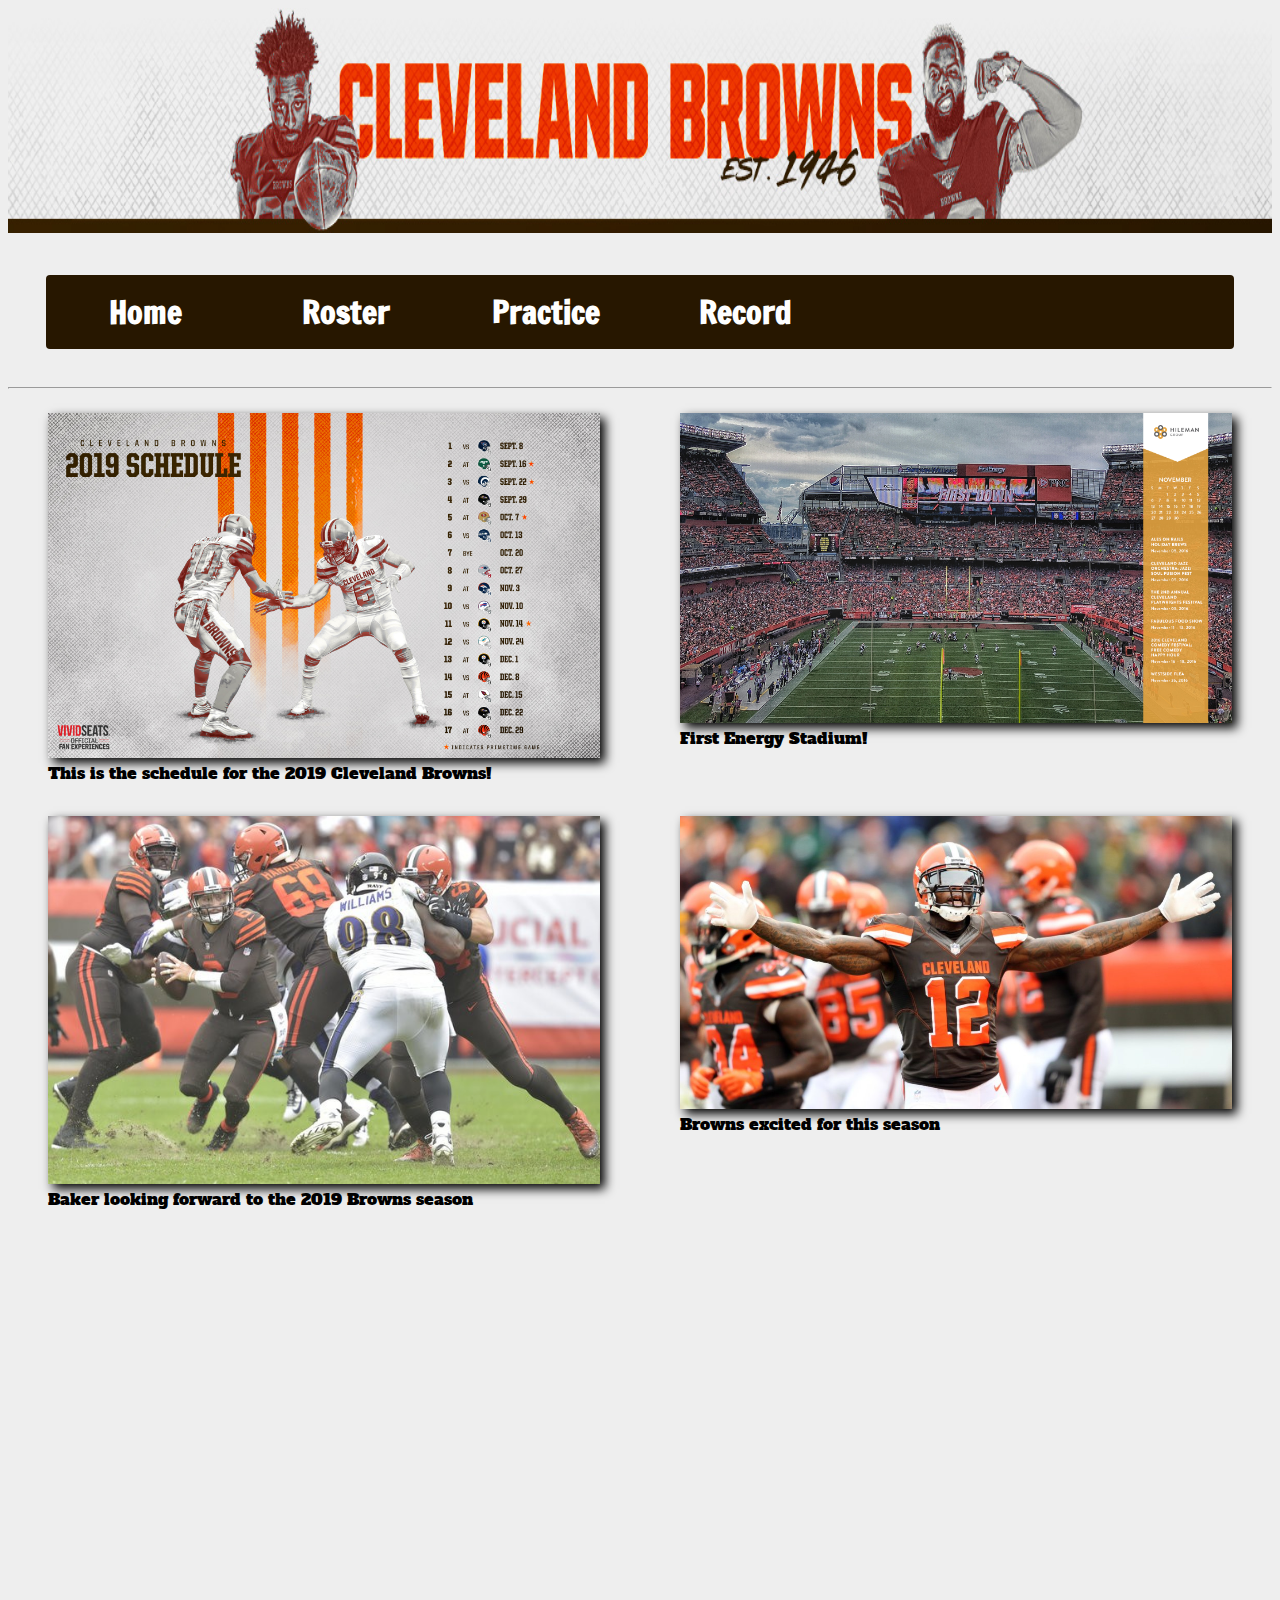
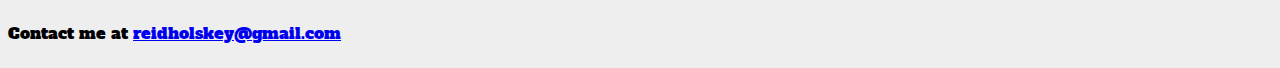
<file: index.html>
<!DOCTYPE html>
<html lang="en" dir="ltr">

<head>
  <meta charset="UTF-8">
  <meta name="description" content="Cleveland Browns">
  <meta name="keywords" content="HTML,CSS,XML,JavaScript">
  <meta name="author" content="Reid Holskey">
  <meta name=”viewport” content=”device-width″>
  <title>Cleveland Browns</title>
  <link rel="stylesheet" href="HTML/styles.css" type="text/css">
  <link rel="shortcut icon" href="/IMAGES/Home/barimage.ico">
</head>

<body>
  <header>
    <img class="heroImage" src="IMAGES/Home/headerimage4.jpg" alt="">
    <nav>
      <ul class="main-nav">
        <li><a class="active" href="#">Home</a></li>
        <li><a href="HTML/roster.html">Roster</a></li>
        <li><a href="HTML/practice.html">Practice</a></li>
        <li><a href="HTML/record.html">Record</a></li>
      </ul>
      <hr>
    </nav>
  </header>
  <section class="HomeGrid">
    <h1 class="hidden"> Home Grid </h1>
    <figure>
      <img src="IMAGES/Home/schedule.jpg" alt="Browns schedule">
      <figcaption> This is the schedule for the 2019 Cleveland Browns! </figcaption>
    </figure>
    <figure>
      <img src="IMAGES/Home/stadium.jpg" alt="Stadium">
      <figcaption> First Energy Stadium! </figcaption>
    </figure>
    <figure>
      <img src="IMAGES/Home/baker.jpg" alt="Baker">
      <figcaption> Baker looking forward to the 2019 Browns season </figcaption>
    </figure>
    <figure>
      <img src="IMAGES/Home/12.jpg" alt=" ">
      <figcaption> Browns excited for this season </figcaption>
    </figure>
    <footer>
      <p>Contact me at <a href="mailto:reidholskey@gmail.com?Subject=Contact">reidholskey@gmail.com</a> </p>
    </footer>
  </section>
</body>

</html>
</file>
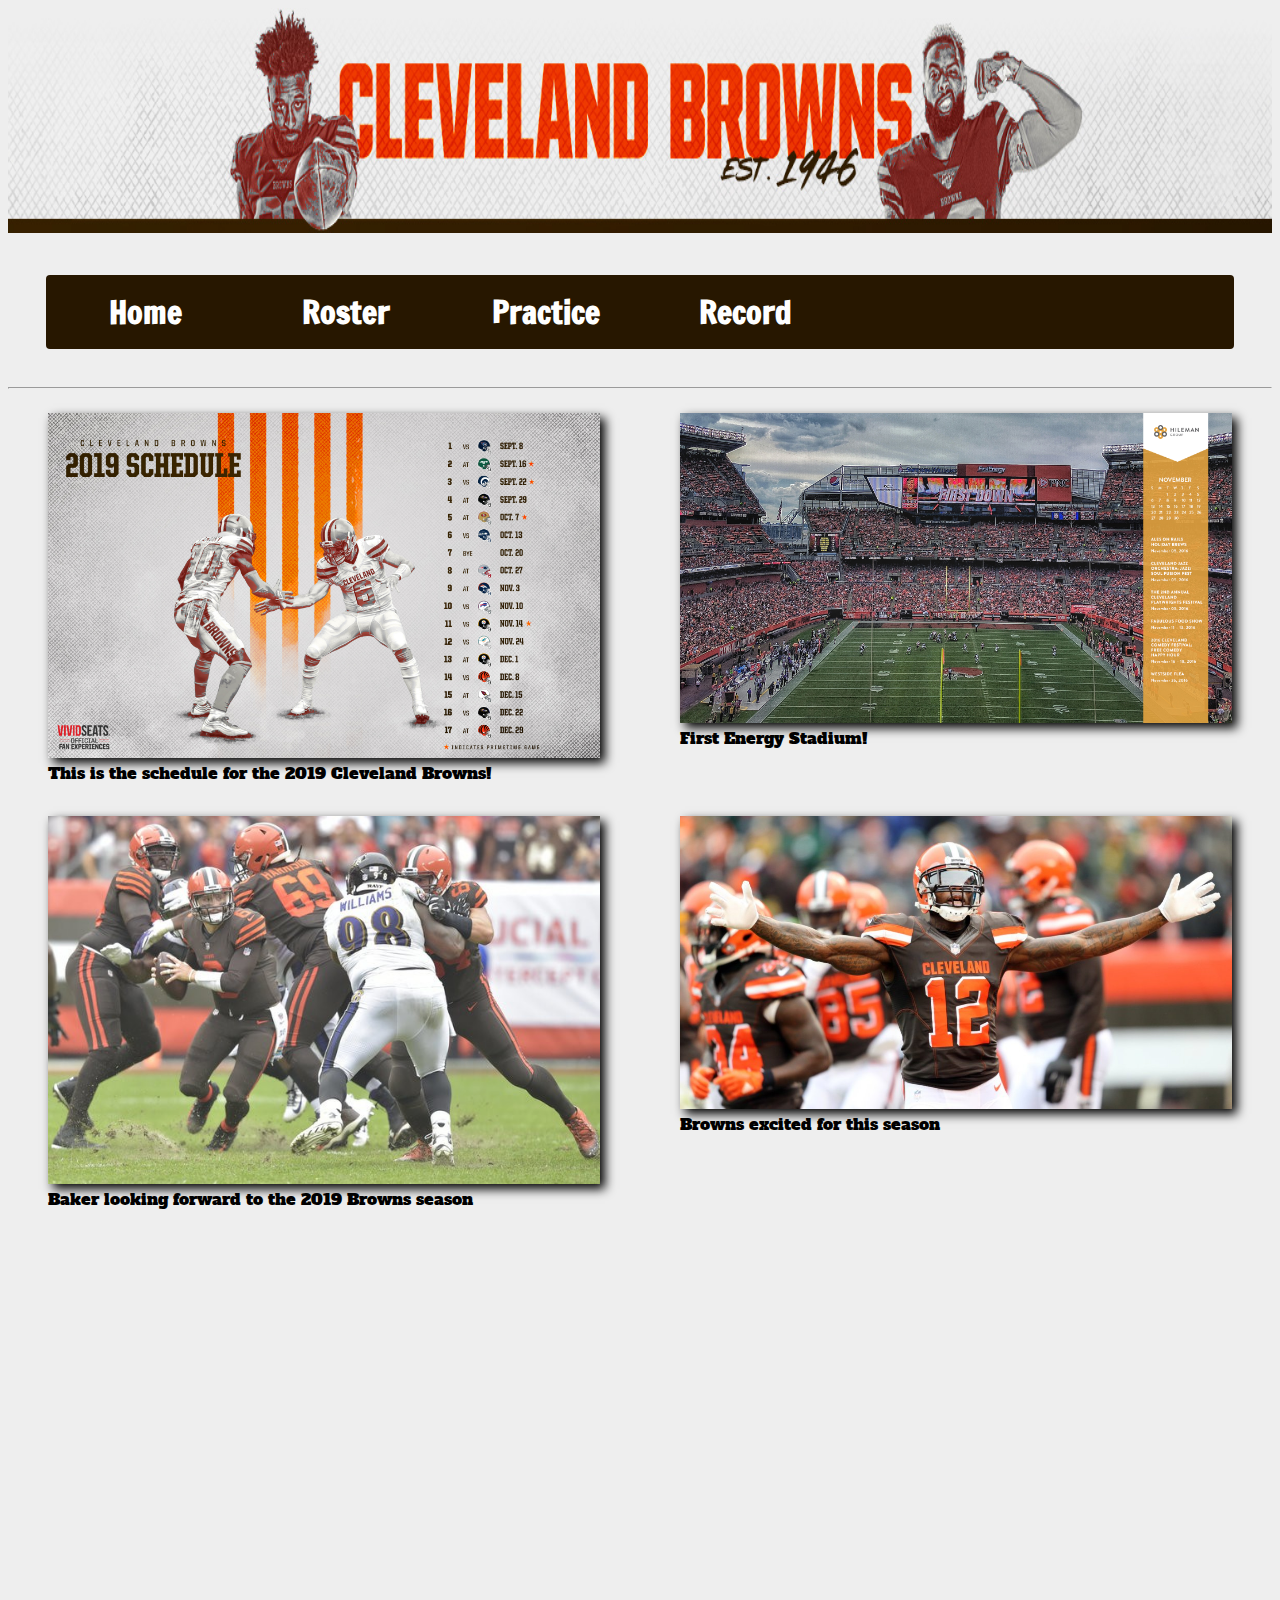
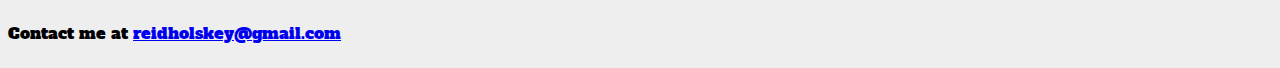
<file: HTML/index.html>
<!DOCTYPE html>
<html lang="en" dir="ltr">

<head>
  <meta charset="UTF-8">
  <meta name="description" content="Cleveland Browns">
  <meta name="keywords" content="HTML,CSS,XML,JavaScript">
  <meta name="author" content="Reid Holskey">
  <meta name="viewport" content="width=device-width, initial-scale=1.0">
  <title>Cleveland Browns</title>
  <link rel="stylesheet" href="styles.css" type="text/css">
</head>

<body>
  <header>
    <img class="heroImage" src="../IMAGES/Home/headerimage4.jpg" alt="">
    <nav>
      <ul class="main-nav">
        <li><a class="active" href="#">Home</a></li>
        <li><a href="roster.html">Roster</a></li>
        <li><a href="practice.html">Practice</a></li>
        <li><a href="record.html">Record</a></li>
      </ul>
      <hr>
    </nav>
  </header>
  <section class="HomeGrid">
    <figure>
      <img src="../IMAGES/Home/schedule.jpg" alt="Browns schedule">
      <figcaption> This is the schedule for the 2019 Cleveland Browns! </figcaption>
    </figure>
    <figure>
      <img src="../IMAGES/Home/stadium.jpg" alt="Stadium">
      <figcaption> First Energy Stadium! </figcaption>
    </figure>
    <figure>
      <img src="../IMAGES/Home/baker.jpg" alt="Baker">
      <figcaption> Baker looking forward to the 2019 Browns season </figcaption>
    </figure>
    <figure>
      <img src="../IMAGES/Home/12.jpg" alt=" ">
      <figcaption> Browns excited for this season </figcaption>
    </figure>
    <footer>
      <p>Contact me at <a href="mailto:reidholskey@gmail.com?Subject=Contact">reidholskey@gmail.com</a> </p>
    </footer>
  </section>
</body>

</html>
</file>
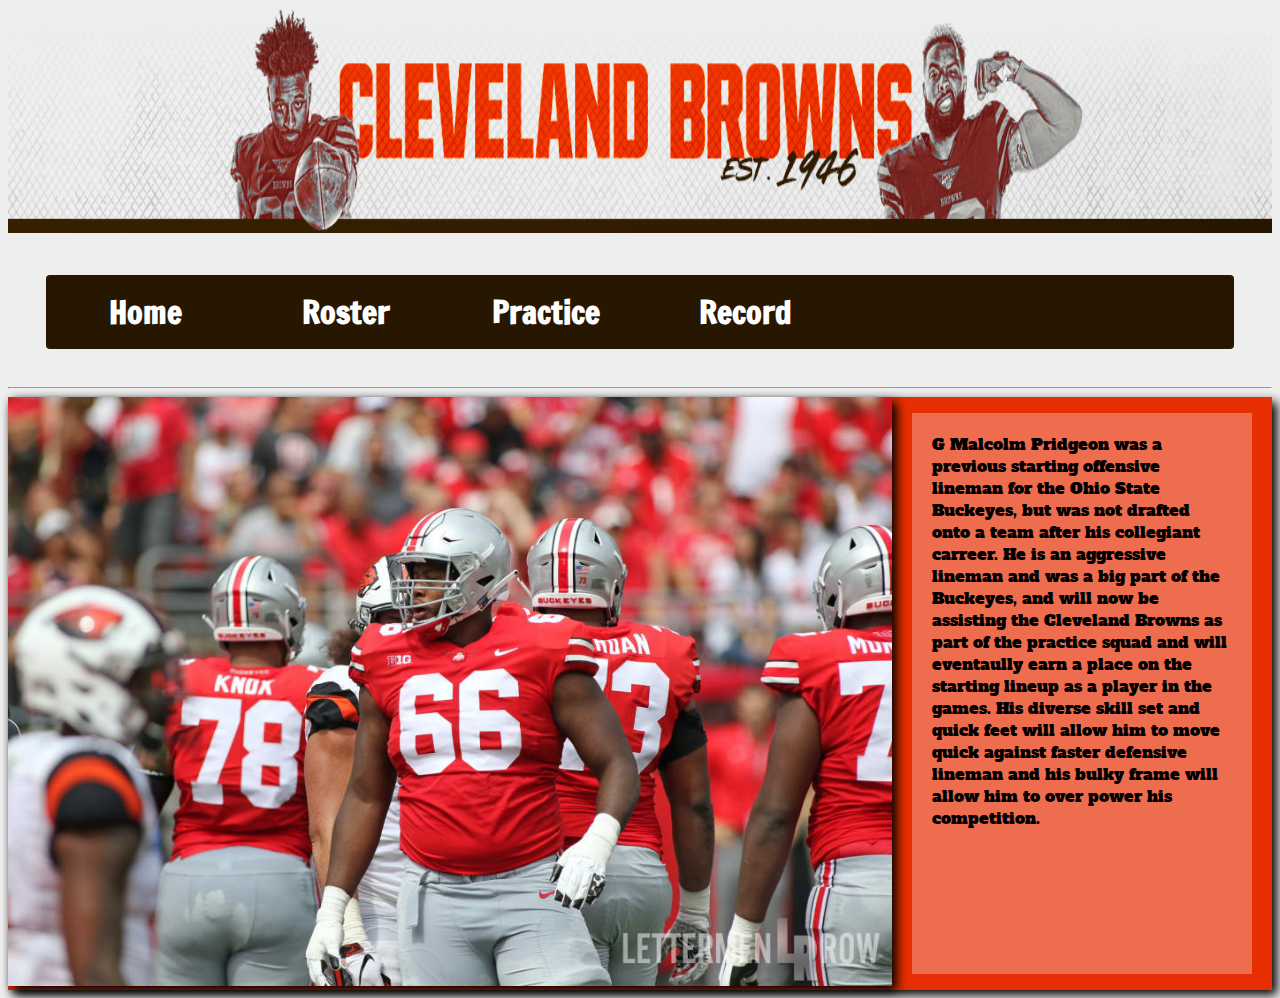
<file: HTML/malcolm.html>
<!DOCTYPE html>
<html lang="en" dir="ltr">

<head>
  <meta charset="UTF-8">
  <meta name="description" content="Cleveland Browns">
  <meta name="keywords" content="HTML,CSS,XML,JavaScript">
  <meta name="author" content="Reid Holskey">
  <meta name=”viewport” content=”device-width″>
  <title>Cleveland Browns</title>
  <link rel="stylesheet" href="styles.css" type="text/css">
  <link rel="shortcut icon" href="/IMAGES/Home/barimage.ico">

</head>

<body>
  <header>
    <img class="heroImage" src="../IMAGES/Home/headerimage4.jpg" alt="">
    <nav>
      <!-- screen reader only -->
      <ul class="main-nav">
        <li><a href="../index.html">Home</a></li>
        <li><a href="roster.html">Roster</a></li>
        <li><a href="practice.html">Practice</a></li>
        <li><a href="record.html">Record</a></li>
      </ul>
      <hr>
    </nav>
  </header>

  <section id="JumpToMalcolm" class="flexbox bigflexbox">
    <h1 class="hidden"> Malcolm Bio </h1>
    <div class="">
      <img id="borderimg" src="../IMAGES/Practice/gmalcolm/malcolm1.jpg" alt="Odell">
    </div>

    <p> G Malcolm Pridgeon was a previous starting offensive lineman for the Ohio State Buckeyes, but was not drafted onto a team after his collegiant carreer. He is an aggressive lineman and was a big part of the Buckeyes, and will now be assisting
      the Cleveland Browns as part of the practice squad and will eventaully earn a place on the starting lineup as a player in the games. His diverse skill set and quick feet will allow him to move quick against faster defensive lineman and his
      bulky frame will allow him to over power his competition.
    </p>
  </section>





</body>

</html>
</file>
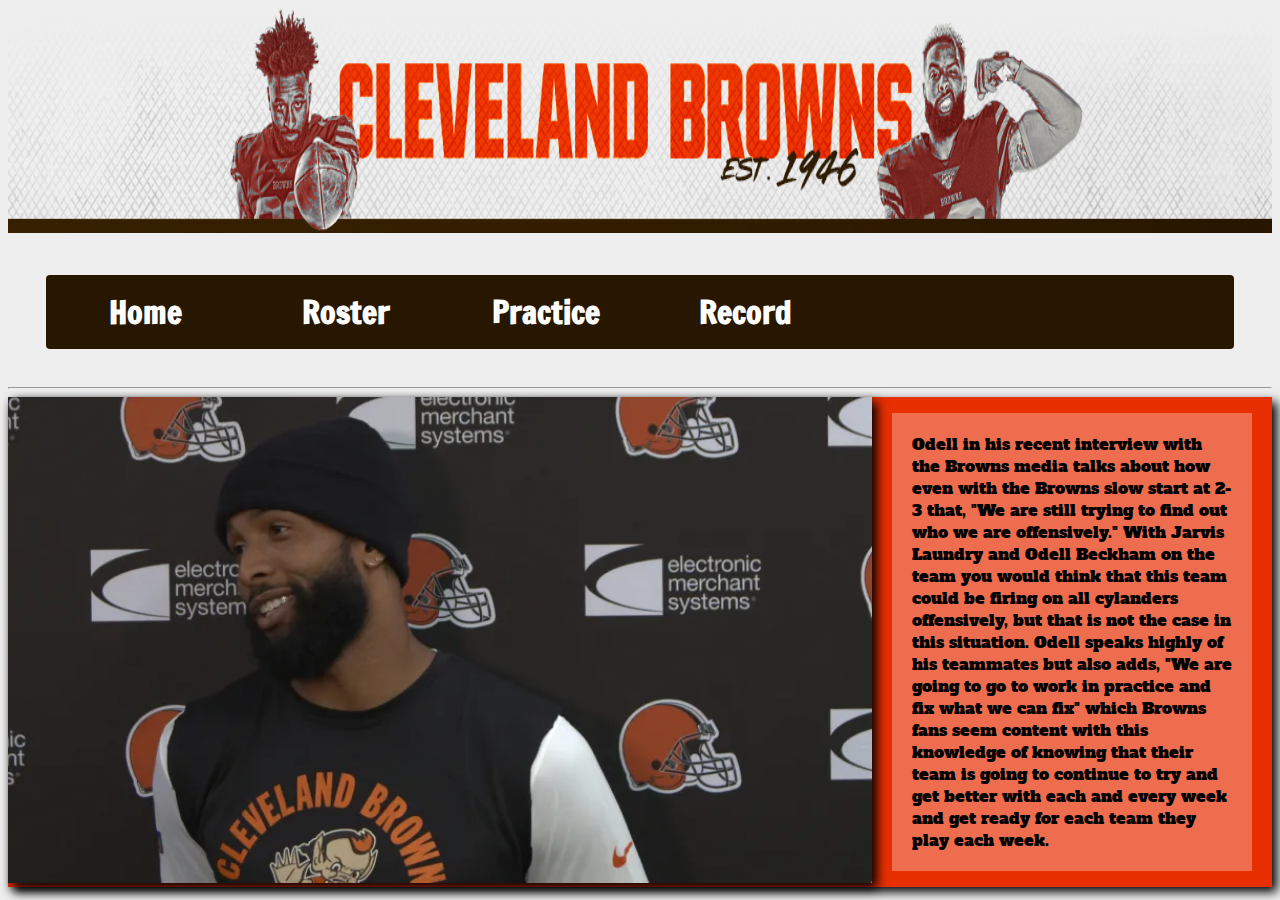
<file: HTML/odell.html>
<!DOCTYPE html>
<html lang="en" dir="ltr">

<head>
  <meta charset="UTF-8">
  <meta name="description" content="Cleveland Browns">
  <meta name="keywords" content="HTML,CSS,XML,JavaScript">
  <meta name="author" content="Reid Holskey">
  <meta name=”viewport” content=”device-width″>
  <title>Cleveland Browns</title>
  <link rel="stylesheet" href="styles.css" type="text/css">
  <link rel="shortcut icon" href="/IMAGES/Home/barimage.ico">

</head>

<body>
  <header>
    <img class="heroImage" src="../IMAGES/Home/headerimage4.jpg" alt="">
    <nav>
      <!-- screen reader only -->
      <ul class="main-nav">
        <li><a href="../index.html">Home</a></li>
        <li><a href="roster.html">Roster</a></li>
        <li><a href="practice.html">Practice</a></li>
        <li><a href="record.html">Record</a></li>
      </ul>
      <hr>
    </nav>
  </header>
  <section id="JumpToOdell" class="flexbox bigflexbox">
    <h1 class="hidden"> Odell Bio </h1>
    <div class="">
      <img id="borderimg" src="../IMAGES/Practice/odell/interview.png" alt="Odell">
    </div>

    <p> Odell in his recent interview with the Browns media talks about how even with the Browns slow start at 2-3 that, "We are still trying to find out who we are offensively." With Jarvis Laundry and Odell Beckham on the team you would think that
      this team could be firing on all cylanders offensively, but that is not the case in this situation. Odell speaks highly of his teammates but also adds, "We are going to go to work in practice and fix what we can fix" which Browns fans seem
      content with this knowledge of knowing that their team is going to continue to try and get better with each and every week and get ready for each team they play each week.
    </p>
  </section>

</body>

</html>
</file>
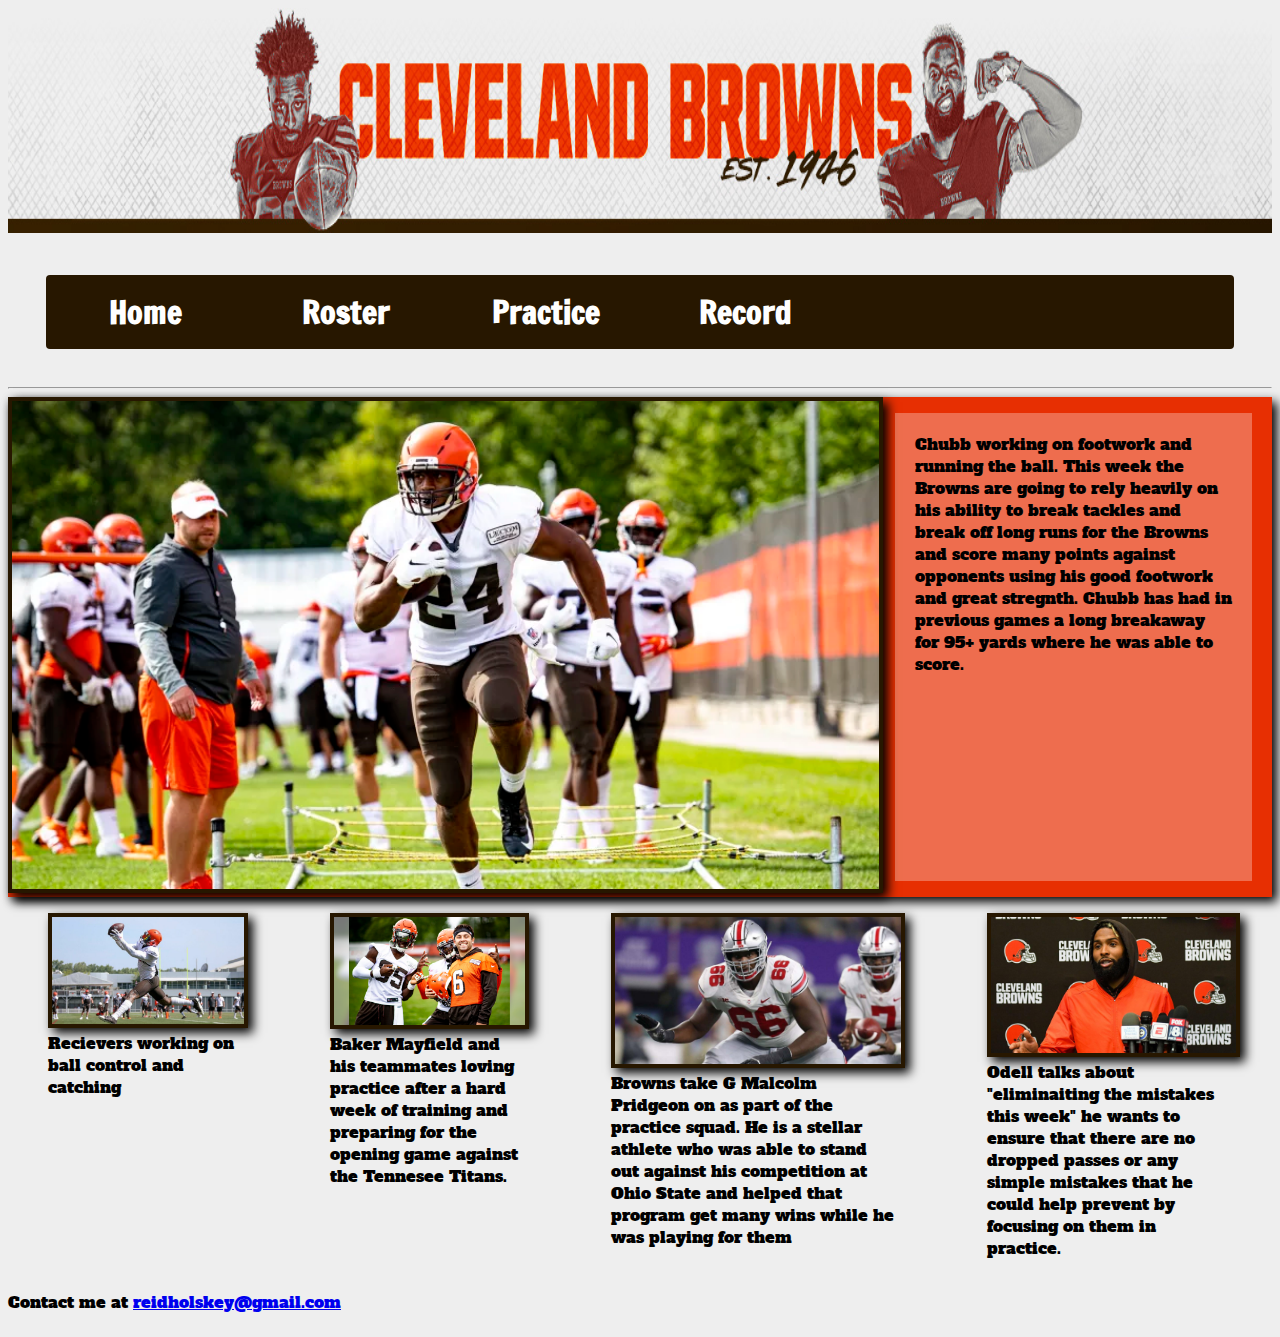
<file: HTML/practice.html>
<!DOCTYPE html>
<html lang="en" dir="ltr">

<head>
  <meta charset="UTF-8">
  <meta name="description" content="Cleveland Browns">
  <meta name="keywords" content="HTML,CSS,XML,JavaScript">
  <meta name="author" content="Reid Holskey">
  <meta name=”viewport” content=”device-width″>
  <title>Cleveland Browns</title>
  <link rel="stylesheet" href="styles.css" type="text/css">
  <link rel="shortcut icon" href="/IMAGES/Home/barimage.ico">

</head>

<body>
  <header>
    <img class="heroImage" src="../IMAGES/Home/headerimage4.jpg" alt="">
    <nav>
      <!-- screen reader only -->
      <ul class="main-nav">
        <li><a href="../index.html">Home</a></li>
        <li><a href="roster.html">Roster</a></li>
        <li><a class="active" href="#">Practice</a></li>
        <li><a href="record.html">Record</a></li>
      </ul>
      <hr>
    </nav>
  </header>
  <section class="flexbox bigflexbox">
    <h1 class="hidden"> Chubb Bio </h1>
    <div class="">
      <img class="borderimg" src="../IMAGES/Practice/chubb.png" alt="Chubb doing drills">
    </div>

    <p> Chubb working on footwork and running the ball. This week the Browns are going to rely heavily on his ability to break tackles and break off long runs for the Browns and score many points against opponents using his good footwork and great
      stregnth. Chubb has had in previous games a long breakaway for 95+ yards where he was able to score.
    </p>
  </section>
  <section class="flexbox imagegrid">
    <h1 class="hidden"> Links to other articles </h1>
    <figure>
      <a href="catching.html#JumpToCatching"> <img class="borderimg" src="../IMAGES/Practice/catching.jpg" alt="WR working on catching"> </a>
      <figcaption> Recievers working on ball control and catching </figcaption>
    </figure>


    <figure>
      <a href="teammates.html#JumpToTeammates"> <img class="borderimg" src="../IMAGES/Practice/team.png" alt="team bonding"> </a>
      <figcaption> Baker Mayfield and his teammates loving practice after a hard week of training and preparing for the opening game against the Tennesee Titans. </figcaption>
    </figure>


    <figure>
      <a href="malcolm.html#JumpToMalcolm"> <img class="borderimg" src="../IMAGES/Practice/gmalcolm.jpg" alt="G Malcolm">
      </a>
      <figcaption> Browns take G Malcolm Pridgeon on as part of the practice squad. He is a stellar athlete who was able to stand out against his competition at Ohio State and helped that program get many wins while he was playing for them
      </figcaption>
    </figure>


    <figure>
      <a href="odell.html#JumpToOdell"> <img class="borderimg" src="../IMAGES/Practice/odell.jpg" alt="Odell"> </a>
      <figcaption> Odell talks about "eliminaiting the mistakes this week" he wants to ensure that there are no dropped passes or any simple mistakes that he could help prevent by focusing on them in practice. </figcaption>
    </figure>
  </section>
  <footer class="footerbottom">
    <p>Contact me at <a href="mailto:reidholskey@gmail.com?Subject=Contact">reidholskey@gmail.com</a> </p>
  </footer>

</body>

</html>
</file>
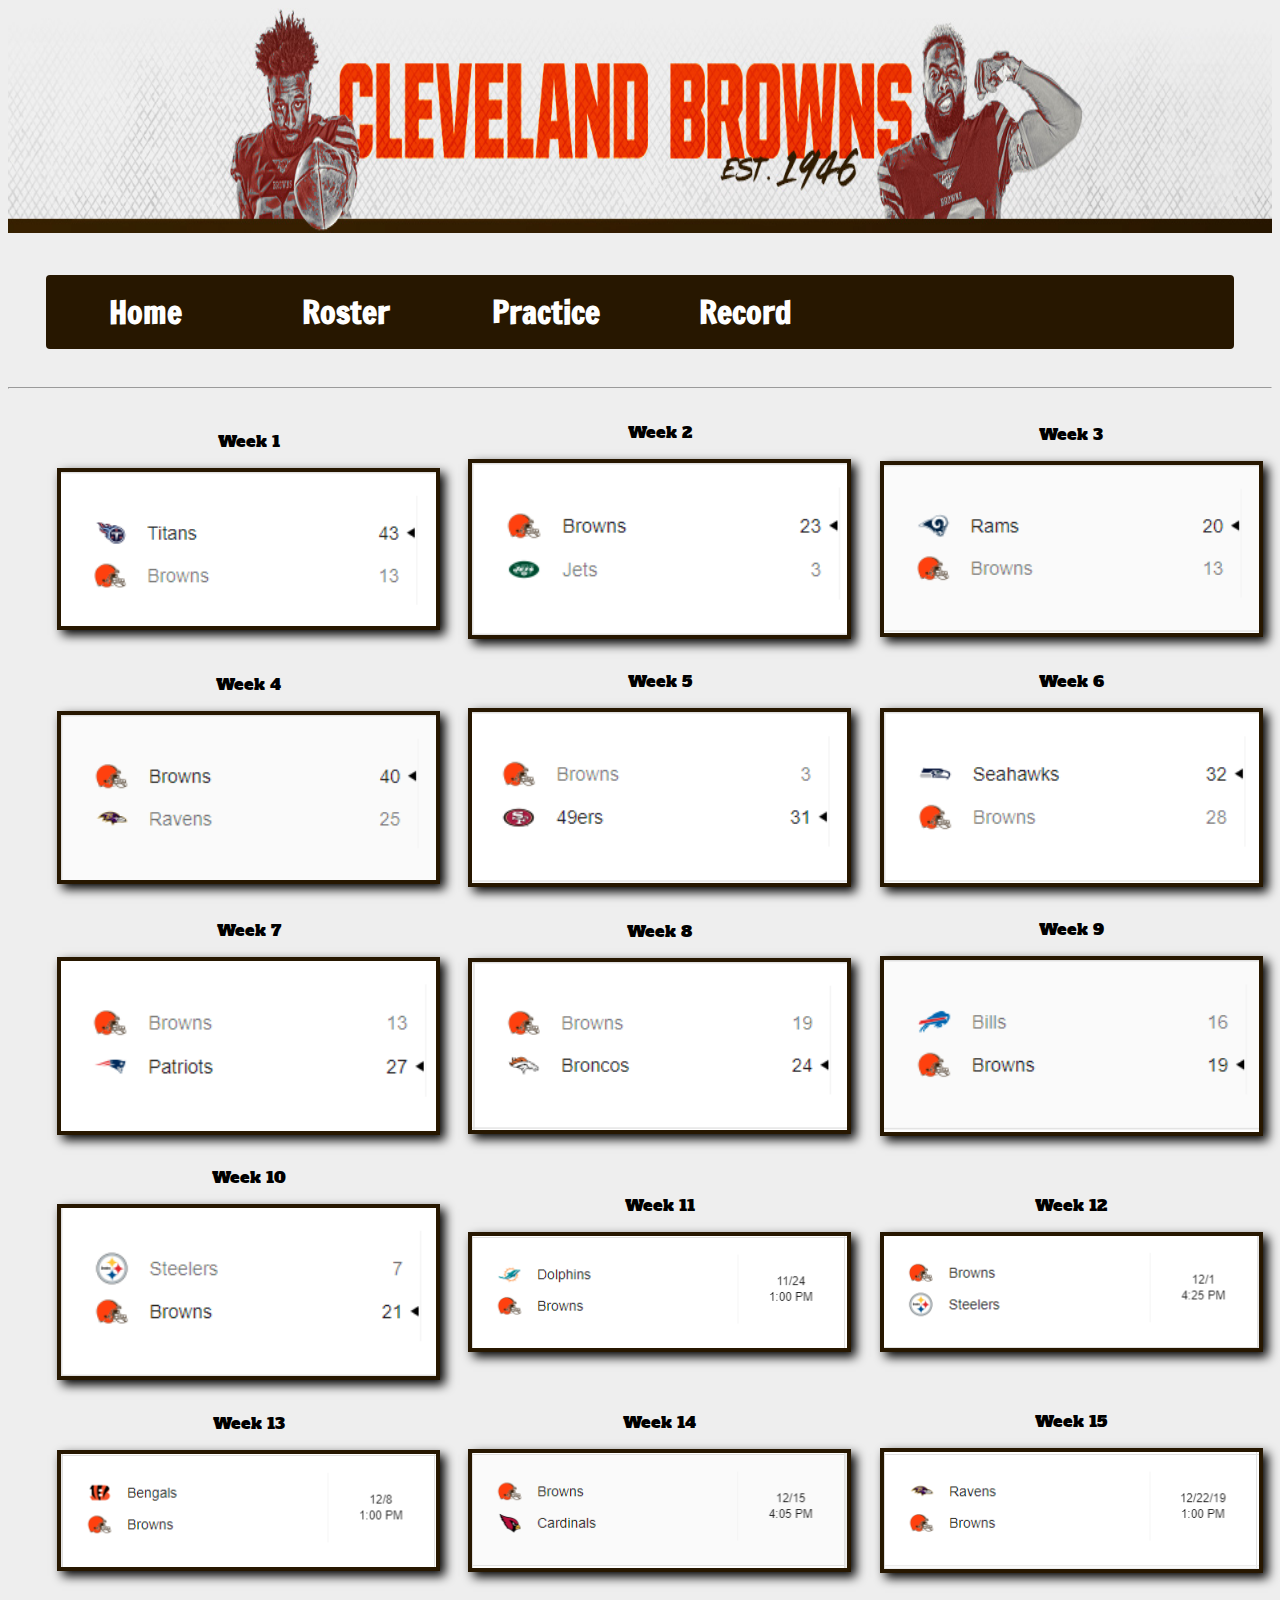
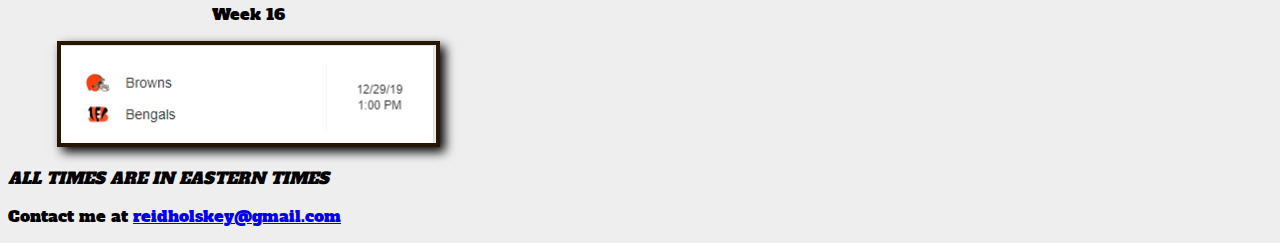
<file: HTML/record.html>
<!DOCTYPE html>
<html lang="en" dir="ltr">

<head>
  <meta charset="UTF-8">
  <meta name="description" content="Cleveland Browns">
  <meta name="keywords" content="HTML,CSS,XML,JavaScript">
  <meta name="author" content="Reid Holskey">
  <meta name=”viewport” content=”device-width″>
  <title>Cleveland Browns</title>
  <link rel="stylesheet" href="styles.css" type="text/css">
  <link rel="shortcut icon" href="/IMAGES/Home/barimage.ico">
</head>

<body>
  <header>
    <img class="heroImage" src="../IMAGES/Home/headerimage4.jpg" alt="">
    <nav>
      <ul class="main-nav">
        <li><a href="../index.html">Home</a></li>
        <li><a href="roster.html">Roster</a></li>
        <li><a href="practice.html">Practice</a></li>
        <li><a class="active" href="#">Record</a></li>
      </ul>
      <hr>
    </nav>
  </header>

  <h1 class="hidden"> These are the scores of previous weeks games </h1>
  <ol class="imagegrid">
    <li>
      <p> Week 1 </p>
      <img class="borderimg recordImage" src="../IMAGES/Record/week1.PNG" alt="Week 1 Opponent">
    </li>

    <li>
      <p> Week 2 </p> <img class="borderimg recordImage" src="../IMAGES/Record/week2.PNG" alt="Week 2 Opponent">
    </li>
    <li>
      <p> Week 3 </p><img class="borderimg recordImage" src="../IMAGES/Record/week3.PNG" alt="Week 3 Opponent">
    </li>
    <li>
      <p> Week 4 </p><img class="borderimg recordImage" src="../IMAGES/Record/week4.PNG" alt="Week 4 Opponent">
    </li>
    <li>
      <p> Week 5 </p> <img class="borderimg recordImage" src="../IMAGES/Record/week5.PNG" alt="Week 5 Opponent">
    </li>
    <li>
      <p> Week 6 </p><img class="borderimg recordImage" src="../IMAGES/Record/week6.PNG" alt="Week 6 Opponent">
    </li>
    <li>
      <p> Week 7 </p><img class="borderimg recordImage" src="../IMAGES/Record/week7.PNG" alt="Week 7 Opponent">
    </li>
    <li>
      <p> Week 8 </p> <img class="borderimg recordImage" src="../IMAGES/Record/week9.PNG" alt="Week 8 Opponent">
    </li>
    <li>
      <p> Week 9 </p><img class="borderimg recordImage" src="../IMAGES/Record/week10.PNG" alt="Week 9 Opponent">
    </li>
    <li>
      <p> Week 10 </p><img class="borderimg recordImage" src="../IMAGES/Record/week11.PNG" alt="Week 10 Opponent">
    </li>
    <li>
      <p> Week 11 </p><img class="borderimg recordImage" src="../IMAGES/Record/week12.PNG" alt="Week 11 Opponent">
    </li>
    <li>
      <p> Week 12 </p> <img class="borderimg recordImage" src="../IMAGES/Record/week13.PNG" alt="Week 12 Opponent">
    </li>
    <li>
      <p> Week 13 </p><img class="borderimg recordImage" src="../IMAGES/Record/week14.PNG" alt="Week 13 Opponent">
    </li>
    <li>
      <p> Week 14 </p><img class="borderimg recordImage" src="../IMAGES/Record/week15.PNG" alt="Week 14 Opponent">
    </li>
    <li>
      <p> Week 15 </p> <img class="borderimg recordImage" src="../IMAGES/Record/week16.PNG" alt="Week 15 Opponent">
    </li>
    <li>
      <p> Week 16 </p> <img class="borderimg recordImage" src="../IMAGES/Record/week17.PNG" alt="Week 16 Opponent">
    </li>
  </ol>
  <p> <i>ALL TIMES ARE IN EASTERN TIMES</i> </p>
  <footer>
    <p>Contact me at <a href="mailto:reidholskey@gmail.com?Subject=Contact">reidholskey@gmail.com</a> </p>
  </footer>

</body>

</html>
</file>
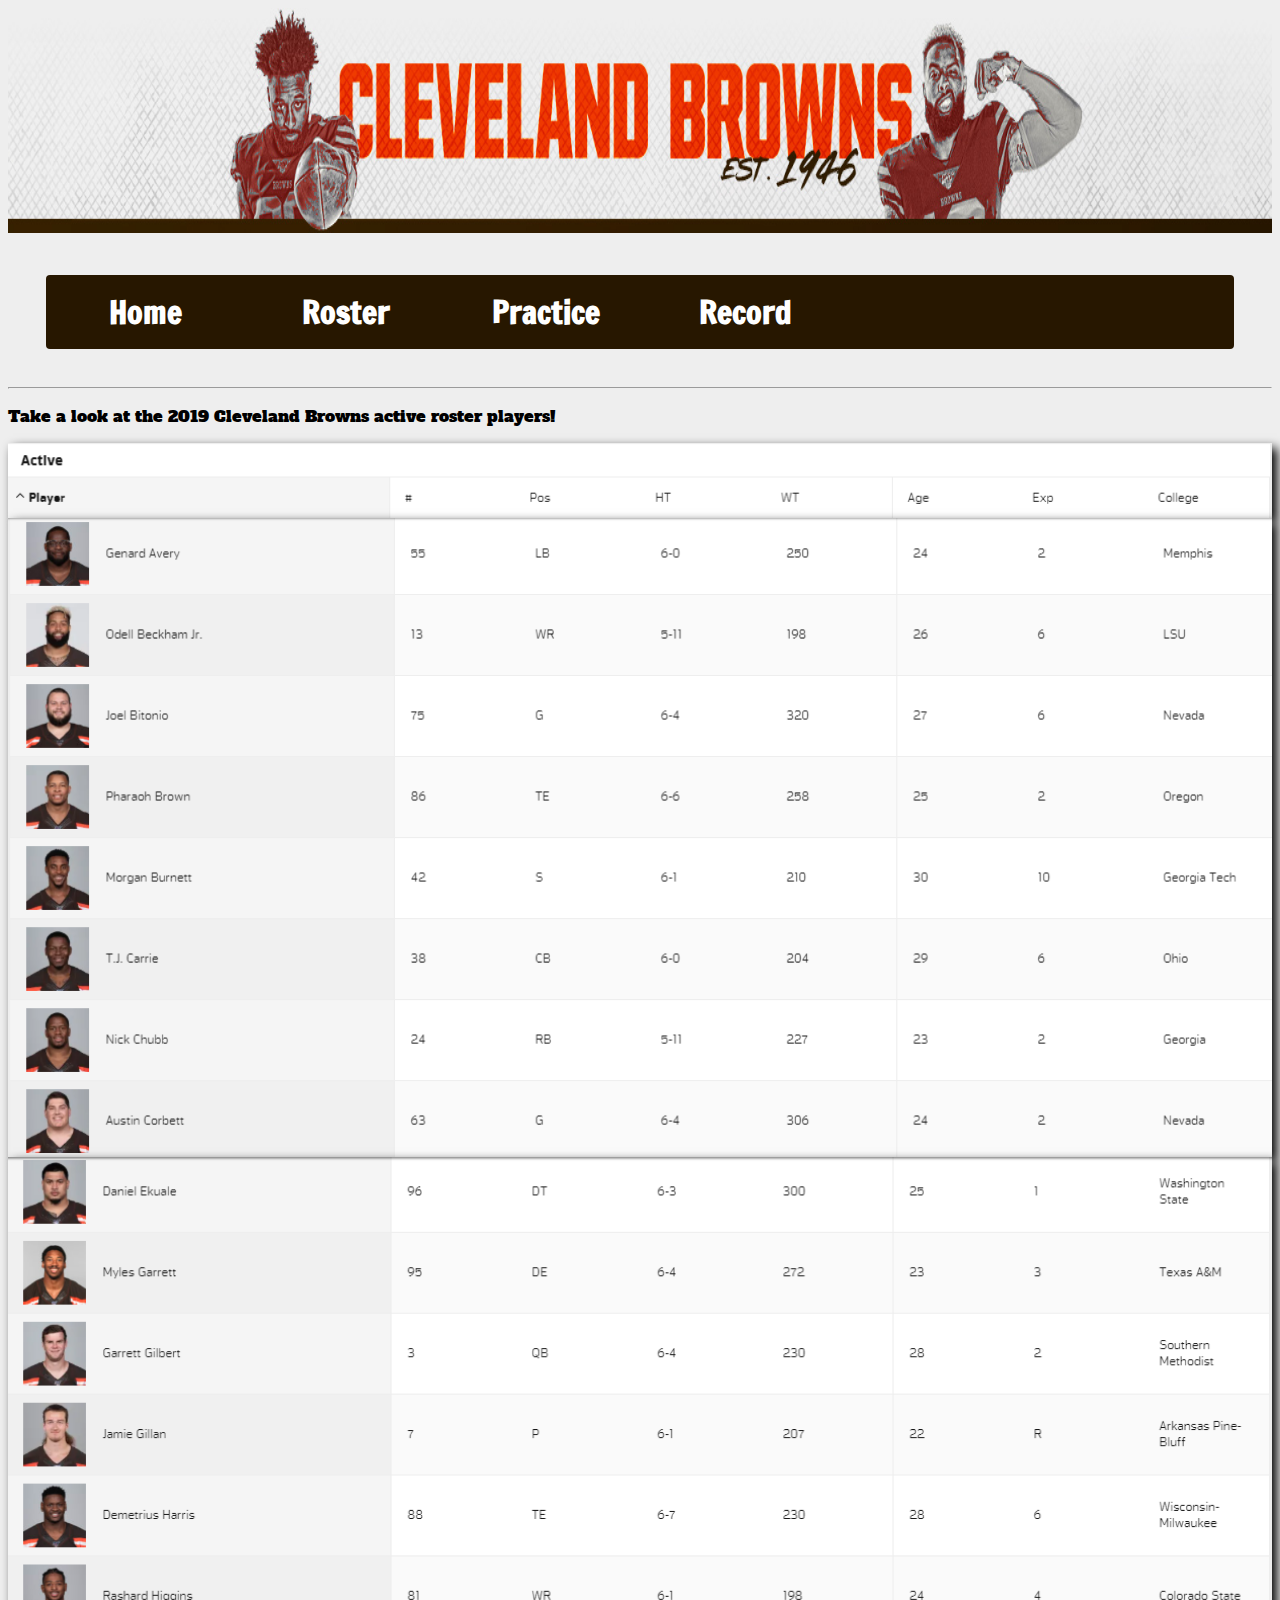
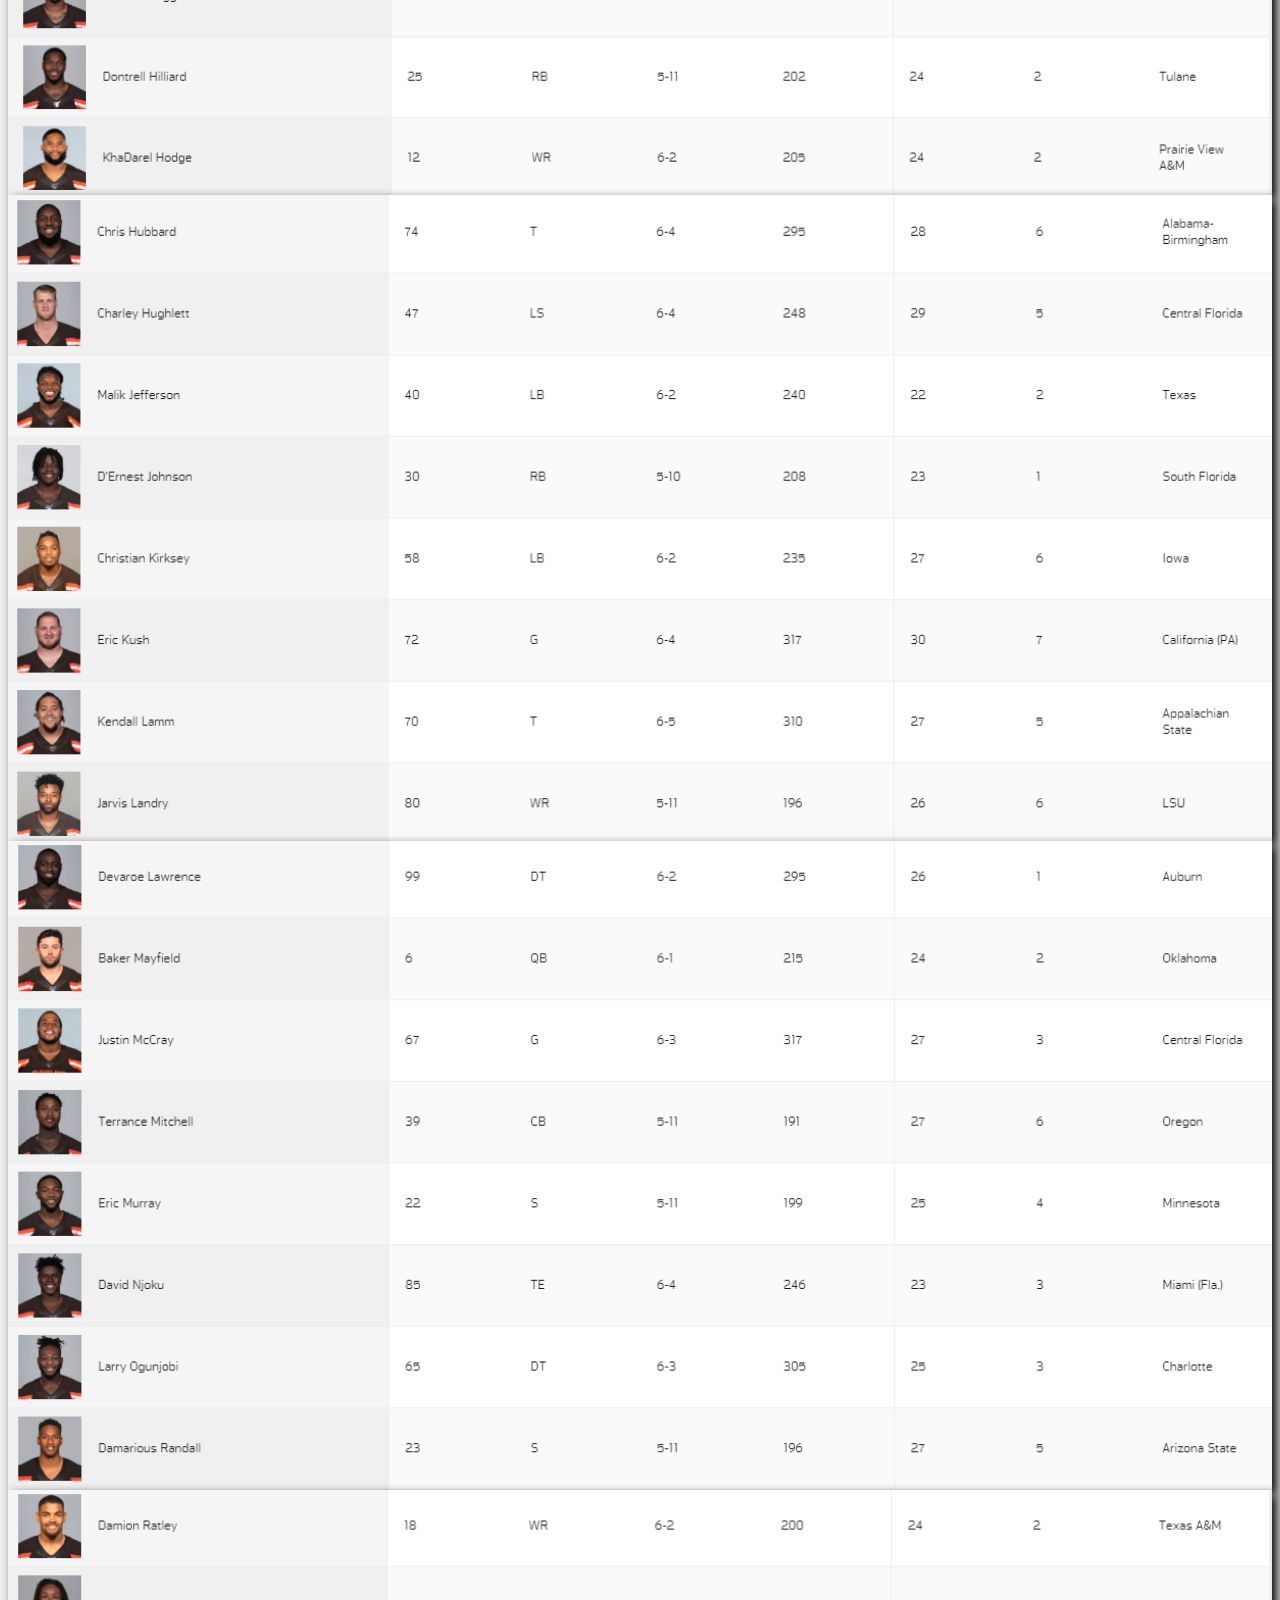
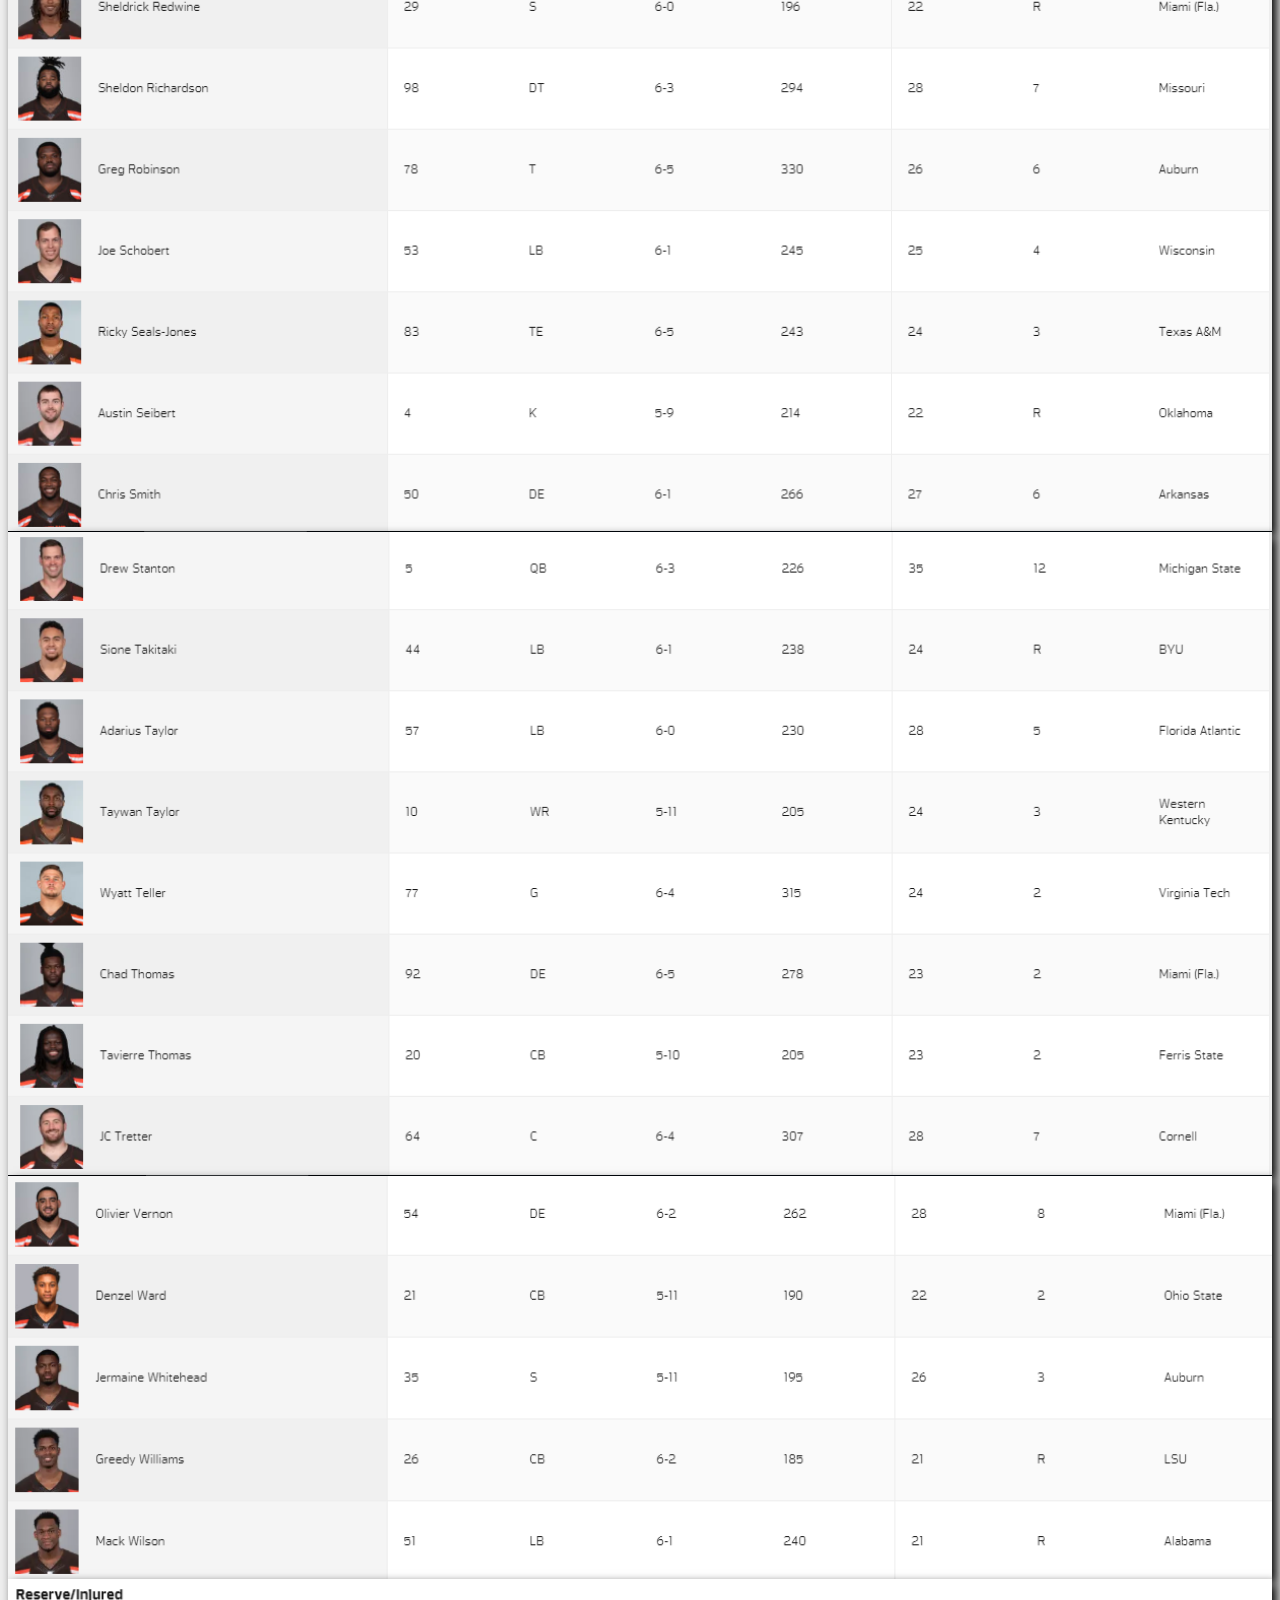
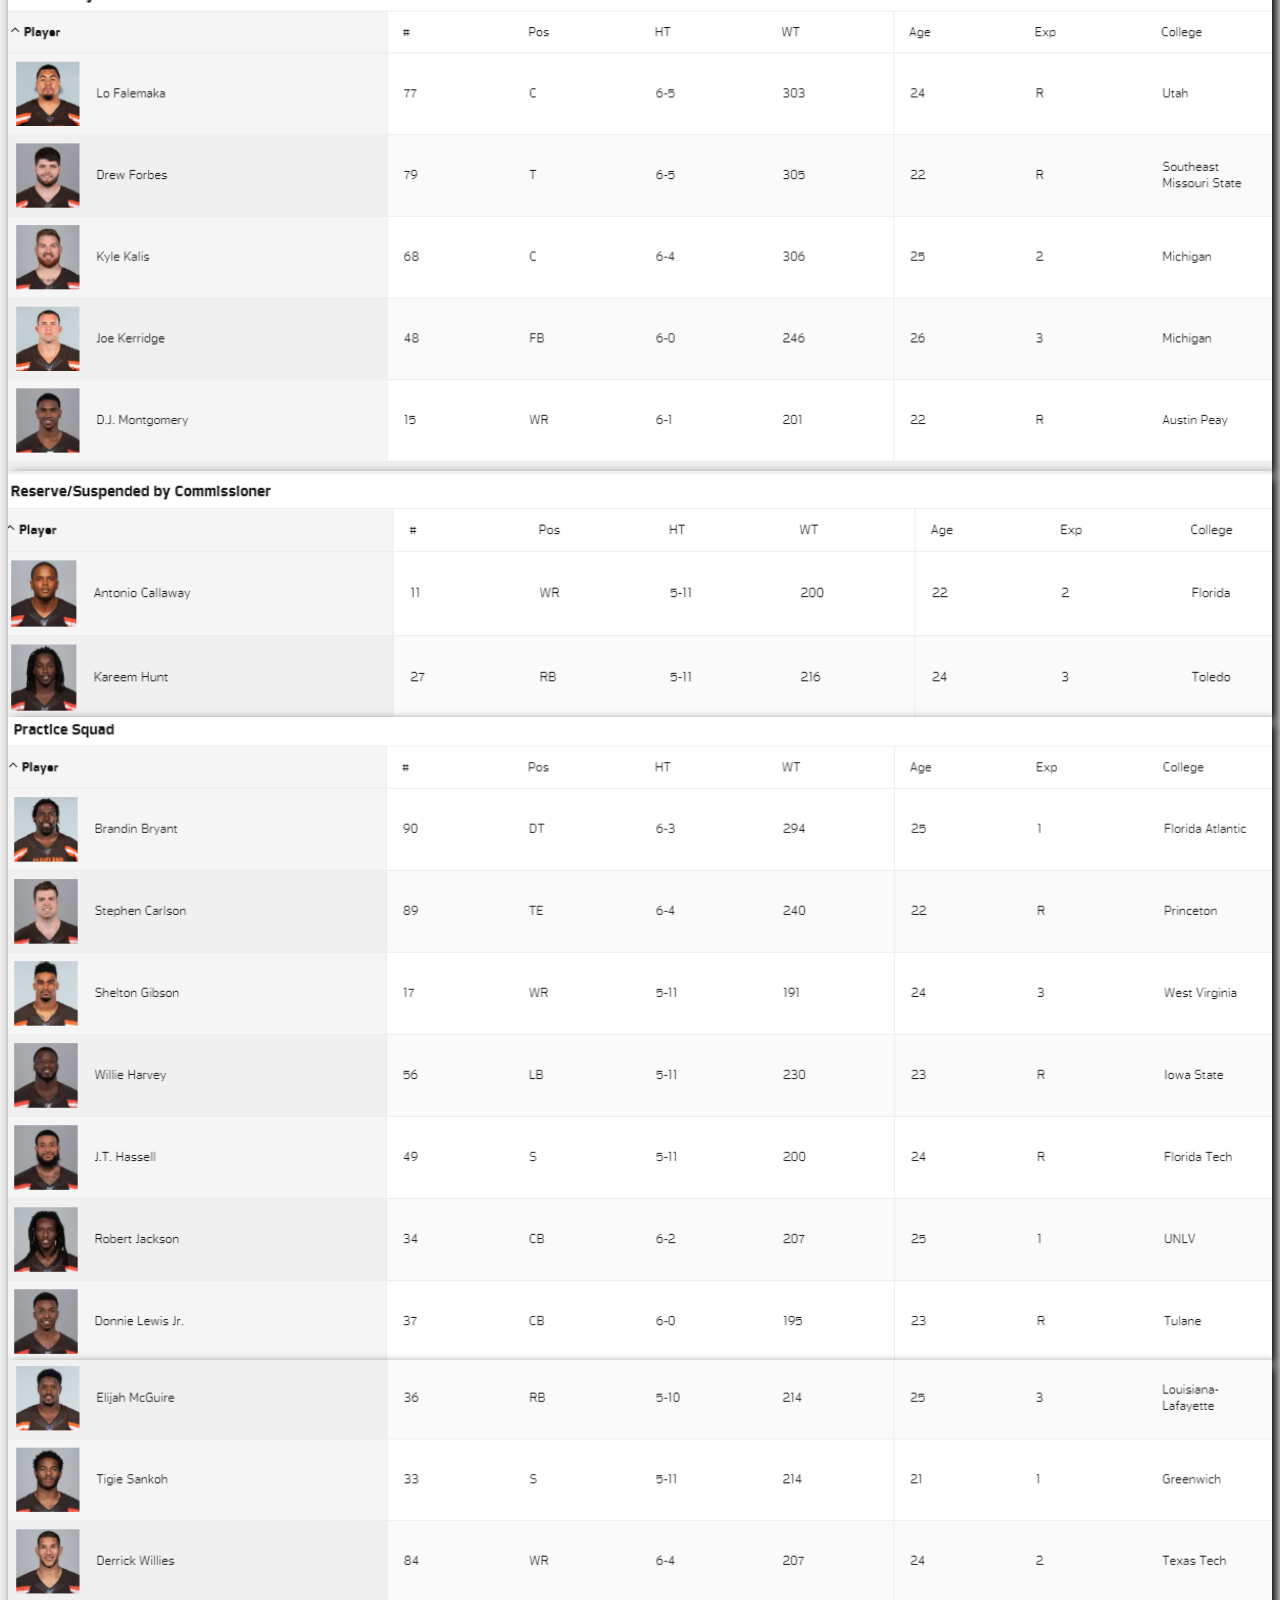
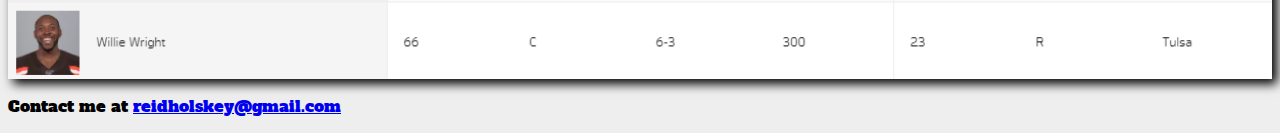
<file: HTML/roster.html>
<!DOCTYPE html>
<html lang="en" dir="ltr">

<head>
  <meta charset="UTF-8">
  <meta name="description" content="Cleveland Browns">
  <meta name="keywords" content="HTML,CSS,XML,JavaScript">
  <meta name="author" content="Reid Holskey">
  <meta name=”viewport” content=”device-width″>
  <title>Cleveland Browns</title>
  <link rel="stylesheet" href="styles.css" type="text/css">
  <link rel="shortcut icon" href="/IMAGES/Home/barimage.ico">
</head>

<body>
  <header>
    <img class="heroImage" src="../IMAGES/Home/headerimage4.jpg" alt="">
    <nav>
      <ul class="main-nav">
        <li><a href="../index.html">Home</a></li>
        <li><a class="active" href="#">Roster</a></li>
        <li><a href="practice.html">Practice</a></li>
        <li><a href="record.html">Record</a></li>
      </ul>
      <hr>
    </nav>
  </header>
  <p> Take a look at the 2019 Cleveland Browns active roster players! </p>
  <section class="recordgrid">
    <h1 class="hidden"> These are the active rosters </h1>
    <img src="../IMAGES/Roster/TOP.PNG" alt=" Roster top half">
    <img src="../IMAGES/Roster/ROSTER1.PNG" alt=" Roster image 1">
    <img src="../IMAGES/Roster/ROSTER2.PNG" alt="Roster image 2 ">
    <img src="../IMAGES/Roster/ROSTER3.PNG" alt="Roster image 3 ">
    <img src="../IMAGES/Roster/ROSTER4.PNG" alt="Roster image 4 ">
    <img src="../IMAGES/Roster/ROSTER5.PNG" alt="Roster image 5 ">
    <img src="../IMAGES/Roster/ROSTER6.PNG" alt="Roster image 6 ">
    <img src="../IMAGES/Roster/ROSTER7.PNG" alt="Roster image 7 ">
    <img src="../IMAGES/Roster/RESERVED.PNG" alt=" Reserved image 1">
    <img src="../IMAGES/Roster/RESERVED2.PNG" alt="Reserved image 2 ">
    <img src="../IMAGES/Roster/PRACTICE1.PNG" alt="Practice image 1 ">
    <img src="../IMAGES/Roster/PRACTICE2.PNG" alt="Practice image 2 ">
  </section>
  <footer>
    <p>Contact me at <a href="mailto:reidholskey@gmail.com?Subject=Contact">reidholskey@gmail.com</a> </p>
  </footer>

</body>

</html>
</file>
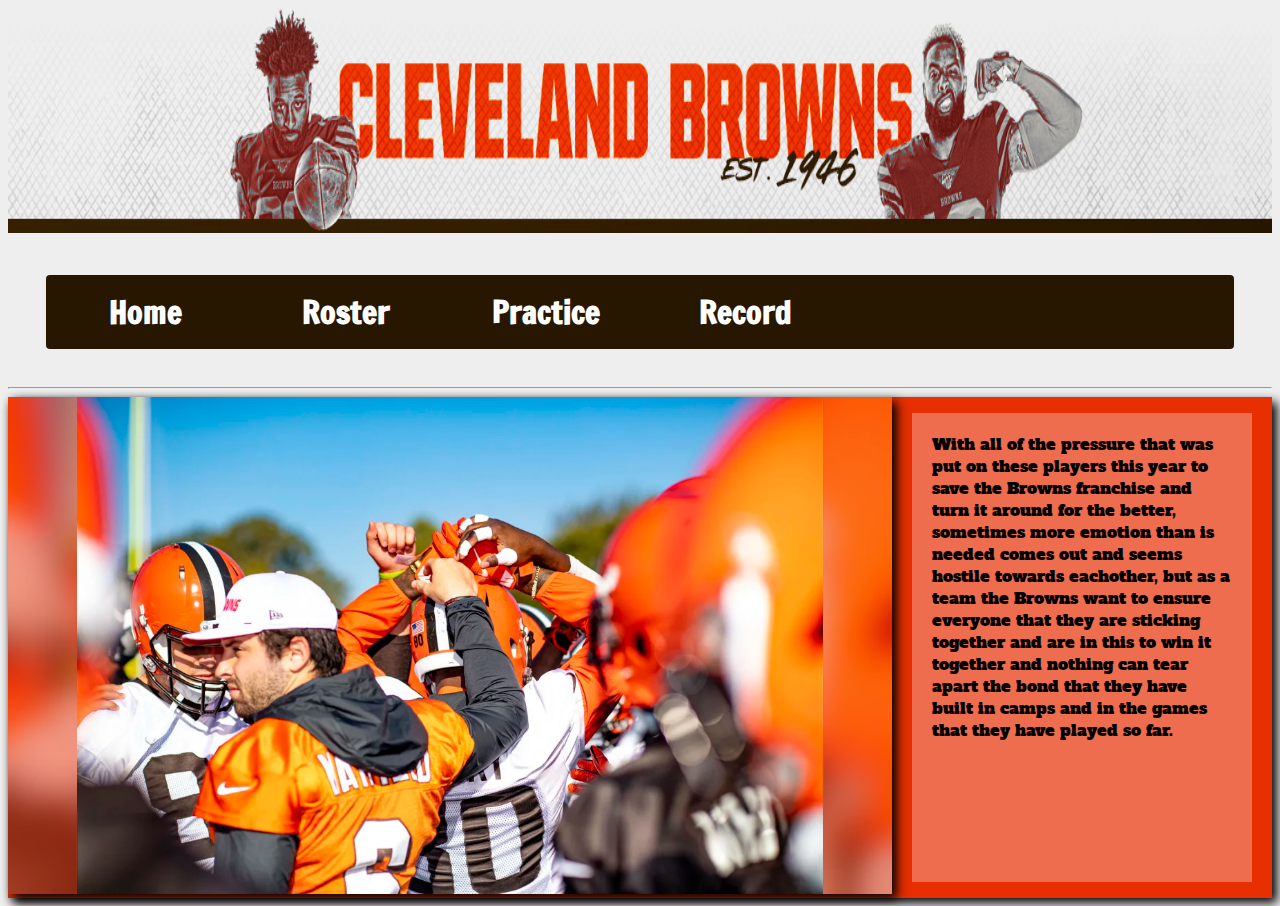
<file: HTML/teammates.html>
<!DOCTYPE html>
<html lang="en" dir="ltr">

<head>
  <meta charset="UTF-8">
  <meta name="description" content="Cleveland Browns">
  <meta name="keywords" content="HTML,CSS,XML,JavaScript">
  <meta name="author" content="Reid Holskey">
  <meta name="viewport" content="device-width">
  <title>Cleveland Browns</title>
  <link rel="stylesheet" href="styles.css" type="text/css">
  <link rel="shortcut icon" href="/IMAGES/Home/barimage.ico">

</head>

<body>
  <header>
    <img class="heroImage" src="../IMAGES/Home/headerimage4.jpg" alt="">
    <nav>
      <!-- screen reader only -->
      <ul class="main-nav">
        <li><a href="index.html">Home</a></li>
        <li><a href="roster.html">Roster</a></li>
        <li><a href="practice.html">Practice</a></li>
        <li><a href="record.html">Record</a></li>
      </ul>
      <hr>
    </nav>
  </header>


  <section id="JumpToTeammates" class="flexbox bigflexbox">
    <h1 class="hidden"> Teammates Bio </h1>
    <div class="">
      <img id="borderimg" src="../IMAGES/Practice/teammates/teammates1.png" alt="recievers catching balls">
    </div>

    <p> With all of the pressure that was put on these players this year to save the Browns franchise and turn it around for the better, sometimes more emotion than is needed comes out and seems hostile towards eachother, but as a team the Browns
      want to ensure everyone that they are sticking together and are in this to win it together and nothing can tear apart the bond that they have built in camps and in the games that they have played so far.
    </p>
  </section>


</body>

</html>
</file>
<file: HTML/styles.css>
@import url('https://fonts.googleapis.com/css?family=Alfa+Slab+One|Francois+One&display=swap');

:root {
  --primary1: #993F3B;
  --primary2: #520A06;
  --secondary11: #3A6E73;
  --secondary12: #13464B;
  --secondary21: #90AF58;
  --secondary22: #6F8E36;
  --textLight: white;
  --textDark: black;
--paragraphText: 'Roboto Condensed', sans-serif;
--headingText: 'Alfa Slab One', sans-serif;
--navigationText: 'Francois One', sans-serif;
}
 .hidden {
   position: absolute;
   top: auto;
   left: -10000px;
   width: 1px;
   height: 1px;
   overflow: hidden;
 }

p {
  font-family: var(--headingText)
}
/* Navigation Rar */
nav {
  height: 100%
}

.main-nav {
  height: 100%;
  display: flex;
  justify-content: left;
  align-items:baseline;
  list-style-type: none;
  float: left;
  padding: 0;
  Width: 94%;
  margin: 3%;
}
.main-nav a {
  text-decoration: none;
  font-size: 2em;
  text-transform: capitalize;
  color: var(--textLight);
  font-family: var(--navigationText);
}


.heroImage {
  width: 100%;
  height: 25vh;
  box-shadow: 0px 0px 0px black;
}
/* End Navigation */

/* Images */
.recordImage {
  width: 375px;
}
img {
  width: 100%;
 box-shadow:  5px 5px 10px black;
}
.img-half-width {
  width: 50%
}
.img-full-width {
  width: 100%;
}
@media only screen and (max-width: 600px){
  .recordImage {
    grid-template-columns: 1fr;
    margin: auto;
  }
  .HomeGrid {
    grid-template-columns: 1fr;
    margin:auto;
  }
}
.imagegrid {
  display: grid;
  grid-template-columns: repeat(auto-fit, minmax(300px, 1fr));
  grid-template-rows: 1fr 1fr;
  justify-content: center;
  align-items: center;
  grid-gap: 10px;
}
.HomeGrid{
  display: grid;
  grid-template-columns: 50% 50%;
  grid-template-rows: 1fr 2fr;

}
.recordgrid {
  display: grid;
  grid-template-columns: 1fr;
}
.borderimg {
border: 4px solid #271700;
}
figcaption {
  font-family: var(--headingText)
}
ul {
  list-style-type: none;
  margin: 0;
  padding: 0;
  overflow: hidden;
  background-color: #271700;
}
ol li {
  list-style-type: none;

}
li {
  float: left;
  text-align: center;
}
li a {
  width: 200px;
  box-sizing: border-box;
  display: block;
  color: white;
  font-size: 16px;
  font-family: monospace;
  font-weight: bold;
  text-align: center;
  padding: 14px 16px 14px 16px;
  text-decoration: none;
  text-transform: uppercase;
}
li a:hover {
  background-color: #ED3604;
  padding-right: 20px;
  padding-left: 20px;
}
ul:last-of-type {
  border-top-right-radius: 4px;
  border-bottom-right-radius: 4px;
  border-bottom-left-radius: 4px;
  border-top-left-radius: 4px;
}
body {
  background-color: #EEEEEE;
}
.row {
  display: flex;
  flex-wrap: wrap;
  padding: 0 4px;
}


.column {
  flex: 25%;
  max-width: 25%;
  padding: 0 4px;
}

.column img {
  margin-top: 8px;
  vertical-align: middle;
  width: 100%;
}

.flexbox {
  display: flex;
  align-items: stretch;
  justify-content: space-around;
}

.bigflexbox {
  background-color: #E72F02;
  box-shadow: 5px 5px 10px black;

}


.flexbox p {
  margin-right: 20px;
  margin-left: 20px;
padding: 20px;
  flex: 1 0 300px;
  background: rgba(255,255, 255, 0.3);
}
.flexbox div {
flex: 2 1 auto;
}

.footerbottom {
  display: flex; align-items: baseline;
}


@media screen and (max-width: 800px) {
  .column {
    flex: 50%;
    max-width: 50%;
  }
}


@media screen and (max-width: 600px) {
  .column {
    flex: 100%;
    max-width: 100%;
  }
}
</file>
